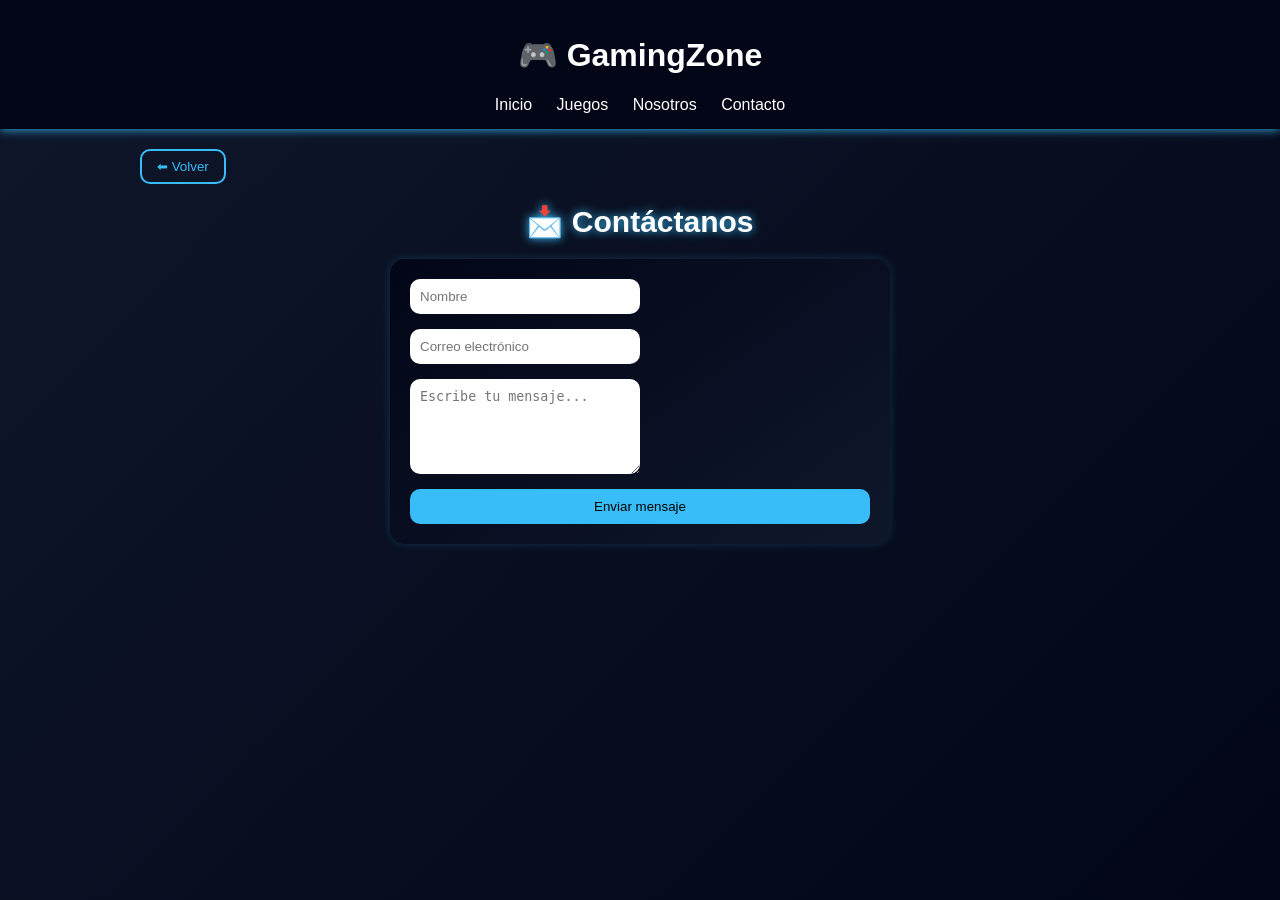
<file: contacto.html>
<header>
    <h1>🎮 GamingZone</h1>
    <nav>
        <a href="index.html">Inicio</a>
        <a href="juegos.html">Juegos</a>
        <a href="nosotros.html">Nosotros</a>
        <a href="contacto.html">Contacto</a>
    </nav>
</header>
<!DOCTYPE html>
<html lang="es">
<head>
    <meta charset="UTF-8">
    <title>Contacto</title>
    <link rel="stylesheet" href="css/estilos.css">
</head>

<body>

<div class="barra-superior">
    <button class="btn-volver" onclick="history.back()">⬅ Volver</button>
</div>

<h2 class="titulo-contacto">📩 Contáctanos</h2>

<div class="contacto-container">

    <form class="formulario">

        <input type="text" placeholder="Nombre" required>
        <input type="email" placeholder="Correo electrónico" required>

        <textarea placeholder="Escribe tu mensaje..." rows="5" required></textarea>

        <button type="submit">Enviar mensaje</button>

    </form>

</div>

</body>
</html>
</file>
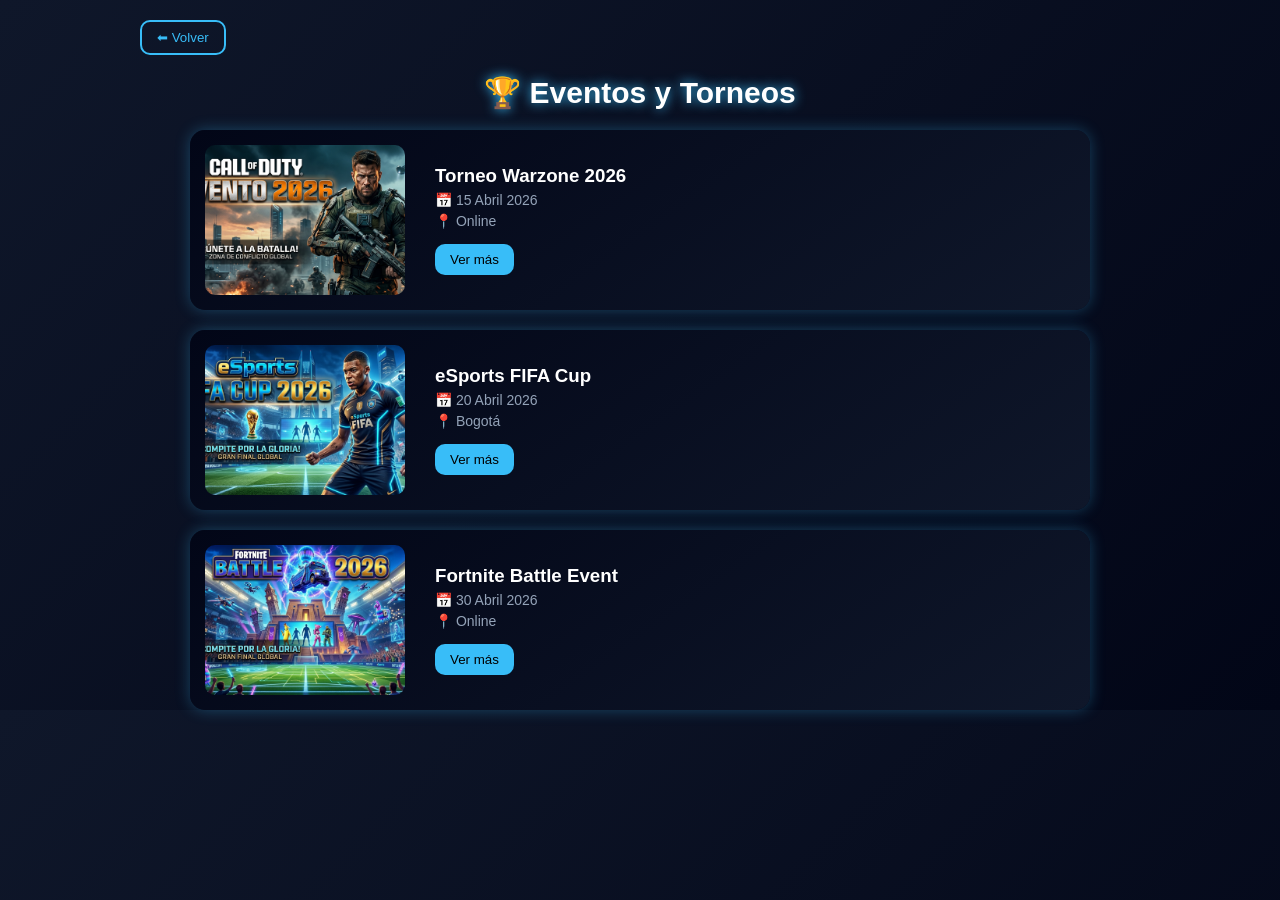
<file: eventos.html>
<!DOCTYPE html>
<html lang="es">
<head>
    <meta charset="UTF-8">
    <title>Eventos y Torneos</title>
    <link rel="stylesheet" href="css/estilos.css">
</head>

<body>

<div class="barra-superior">
    <button class="btn-volver" onclick="history.back()">⬅ Volver</button>
</div>

<h2 class="titulo-eventos">🏆 Eventos y Torneos</h2>

<div class="eventos-container">

    <div class="evento-card">
        <img src="Gemini_Generated_Image_eb010eb010eb010e.png">
        <div class="evento-info">
            <h3>Torneo Warzone 2026</h3>
            <p>📅 15 Abril 2026</p>
            <p>📍 Online</p>
            <button>Ver más</button>
        </div>
    </div>

    <div class="evento-card">
        <img src="Gemini_Generated_Image_appzklappzklappz.png">
        <div class="evento-info">
            <h3>eSports FIFA Cup</h3>
            <p>📅 20 Abril 2026</p>
            <p>📍 Bogotá</p>
            <button>Ver más</button>
        </div>
    </div>

    <div class="evento-card">
        <img src="Gemini_Generated_Image_hlc9yrhlc9yrhlc9.png">
        <div class="evento-info">
            <h3>Fortnite Battle Event</h3>
            <p>📅 30 Abril 2026</p>
            <p>📍 Online</p>
            <button>Ver más</button>
        </div>
    </div>

</div>

</body>
</html>
</file>
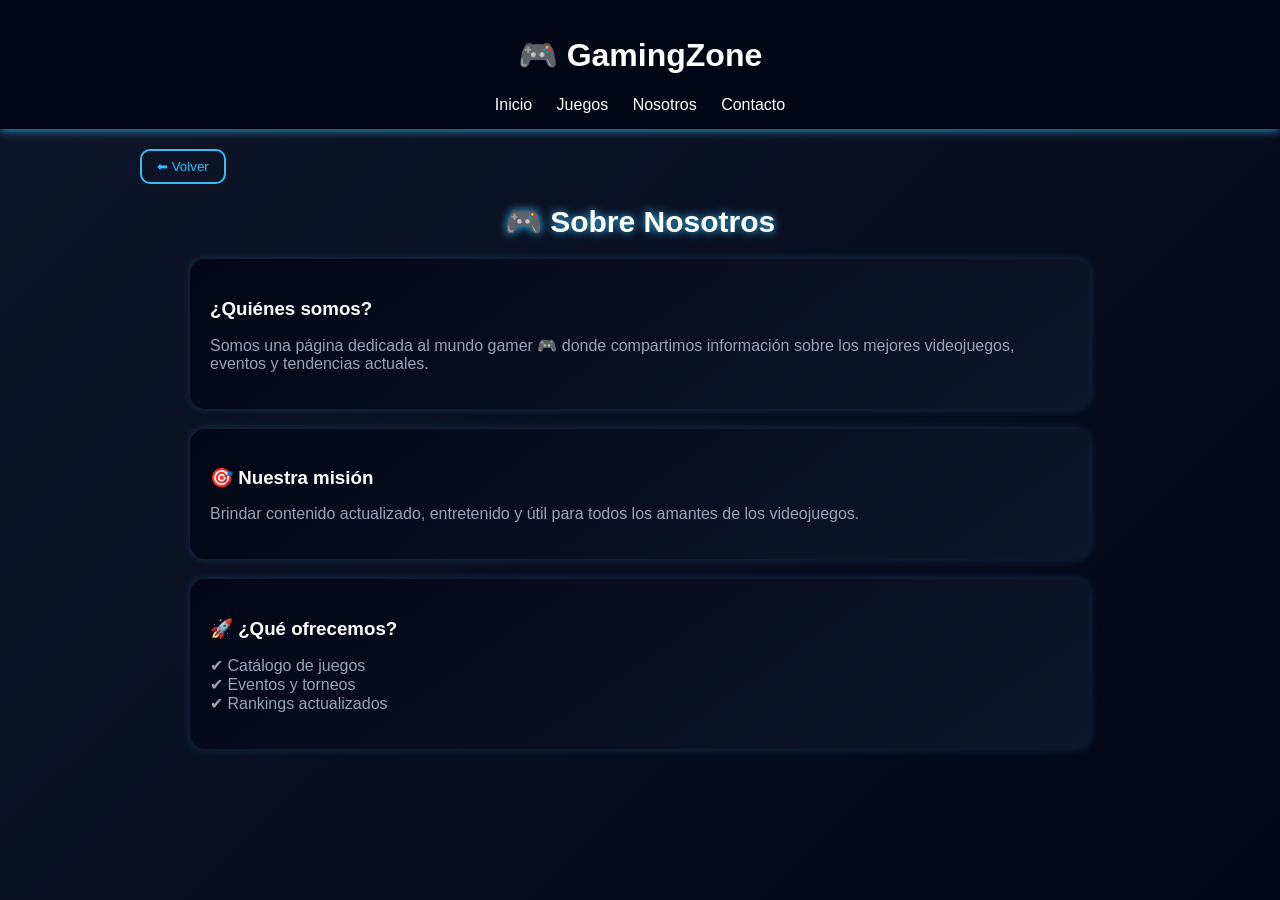
<file: nosotros.html>
<header>
    <h1>🎮 GamingZone</h1>
    <nav>
        <a href="index.html">Inicio</a>
        <a href="juegos.html">Juegos</a>
        <a href="nosotros.html">Nosotros</a>
        <a href="contacto.html">Contacto</a>
    </nav>
</header>
<!DOCTYPE html>
<html lang="es">
<head>
    <meta charset="UTF-8">
    <title>Nosotros</title>
    <link rel="stylesheet" href="css/estilos.css">
</head>

<body>

<div class="barra-superior">
    <button class="btn-volver" onclick="history.back()">⬅ Volver</button>
</div>

<h2 class="titulo-nosotros">🎮 Sobre Nosotros</h2>

<div class="nosotros-container">

    <div class="nosotros-card">
        <h3>¿Quiénes somos?</h3>
        <p>
            Somos una página dedicada al mundo gamer 🎮 donde compartimos
            información sobre los mejores videojuegos, eventos y tendencias actuales.
        </p>
    </div>

    <div class="nosotros-card">
        <h3>🎯 Nuestra misión</h3>
        <p>
            Brindar contenido actualizado, entretenido y útil para todos los amantes
            de los videojuegos.
        </p>
    </div>

    <div class="nosotros-card">
        <h3>🚀 ¿Qué ofrecemos?</h3>
        <p>
            ✔ Catálogo de juegos<br>
            ✔ Eventos y torneos<br>
            ✔ Rankings actualizados<br>
           
        </p>
    </div>

</div>

</body>
</html>
</file>
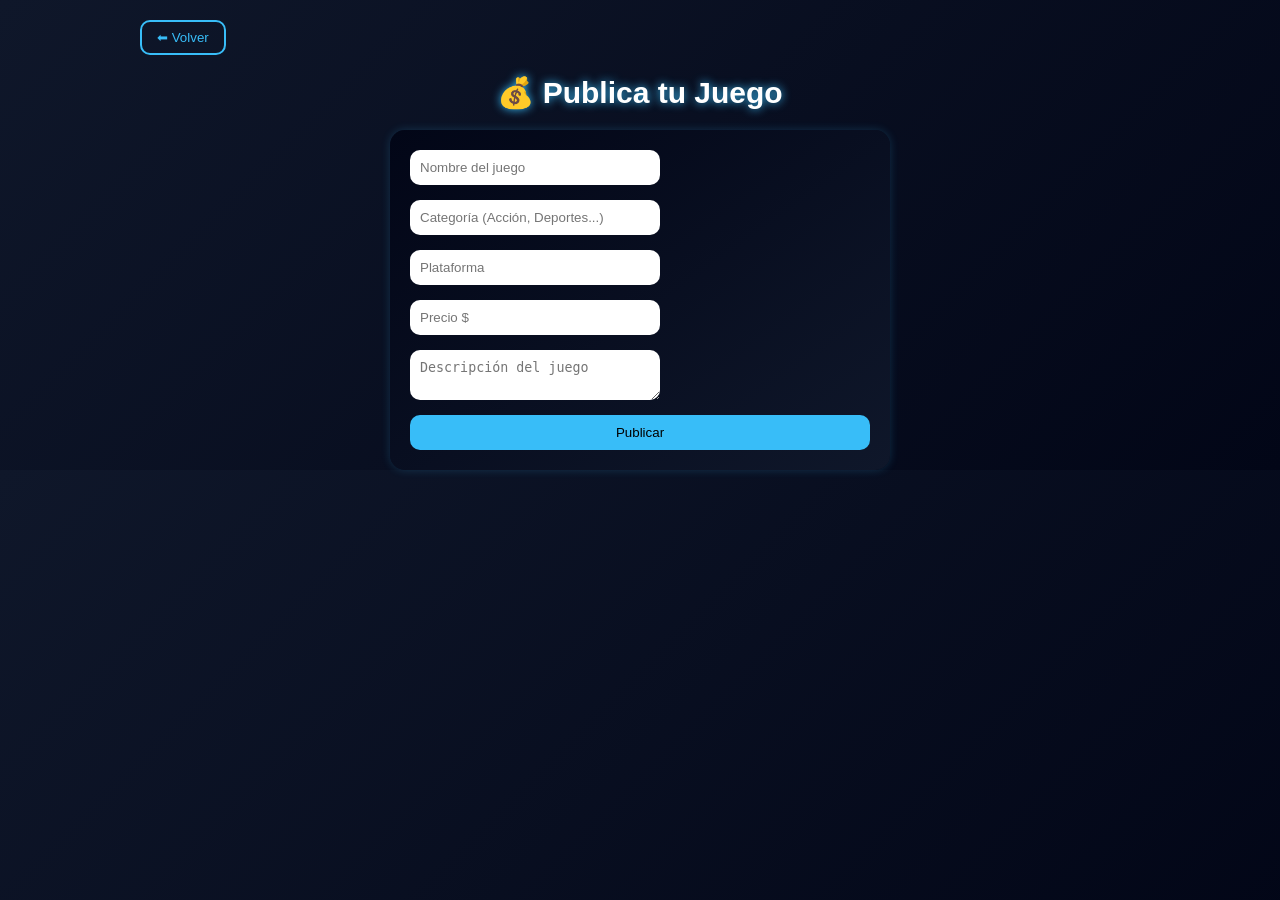
<file: venta.html>
<!DOCTYPE html>
<html lang="es">
<head>
    <meta charset="UTF-8">
    <title>Vender Juego</title>
    <link rel="stylesheet" href="css/estilos.css">
</head>

<body>

<div class="barra-superior">
    <button class="btn-volver" onclick="history.back()">⬅ Volver</button>
</div>

<h2 class="titulo-venta">💰 Publica tu Juego</h2>

<div class="venta-container">

    <form class="formulario" id="formVenta">

        <input type="text" id="nombreJuego" placeholder="Nombre del juego" required>

        <input type="text" id="categoria" placeholder="Categoría (Acción, Deportes...)" required>

        <input type="text" id="plataforma" placeholder="Plataforma" required>

        <input type="number" id="precio" placeholder="Precio $" required>

        <textarea id="descripcion" placeholder="Descripción del juego"></textarea>

        <button type="submit">Publicar</button>

    </form>

</div>

<script>
document.getElementById("formVenta").addEventListener("submit", function(e){
    e.preventDefault();
    alert("Juego publicado correctamente 🎮🔥");
    this.reset();
});
</script>

</body>
</html>
</file>
<file: css/estilos.css>
body {
    margin: 0;
    font-family: Arial;
    background: linear-gradient(135deg, #0f172a, #020617);
    color: white;
}

header {
    background: #020617;
    padding: 15px;
    text-align: center;
    box-shadow: 0 0 10px #38bdf8;
}

nav a {
    color: white;
    margin: 10px;
    text-decoration: none;
    transition: 0.3s;
}

nav a:hover {
    color: #38bdf8;
}

.banner {
    text-align: center;
    padding: 50px;
}

.banner h2 {
    font-size: 40px;
}

.contenedor {
    display: flex;
    justify-content: center;
    gap: 20px;
    padding: 20px;
}

.card {
    background: #020617;
    padding: 20px;
    border-radius: 15px;
    width: 220px;
    text-align: center;
    transition: 0.3s;
    box-shadow: 0 0 10px #38bdf8;
}

.card:hover {
    transform: scale(1.05);
}

input, textarea {
    width: 50%;
    padding: 10px;
}

button {
    background: #38bdf8;
    border: none;
    padding: 10px;
    cursor: pointer;
}

.carrusel {
    width: 60%;              
    max-width: 500px;        
    margin: 30px auto;       
    overflow: hidden;
    border-radius: 15px;
    box-shadow: 0 0 15px #38bdf8;
    position: relative;
}

.slides {
    display: flex;
    width: 100%;
}

.slides img {
    width: 100%;
    height: 220px;       
    object-fit: cover;
    border-radius: 15px;
}


.prev, .next {
    position: absolute;
    top: 50%;
    transform: translateY(-50%);
    background: rgba(0,0,0,0.5);
    color: white;
    border: none;
    font-size: 20px;
    padding: 8px 12px;
    cursor: pointer;
    border-radius: 50%;
}

/* IZQUIERDA */
.prev {
    left: 10px;
}

/* DERECHA */
.next {
    right: 10px;
}
.contenedor-cards {
    display: flex;
    justify-content: center;
    gap: 25px;
    padding: 40px;
    flex-wrap: wrap;
}

.card-noticia {
    background: #020617;
    width: 300px;
    border-radius: 15px;
    overflow: hidden;
    box-shadow: 0 0 15px #38bdf8;
    transition: 0.3s;
}

.card-noticia:hover {
    transform: translateY(-10px);
}

.card-noticia img {
    width: 100%;
    height: 180px;
    object-fit: cover;
}

.card-noticia h3 {
    padding: 10px;
}

.card-noticia p {
    padding: 0 10px;
    font-size: 14px;
}

.card-noticia button {
    margin: 10px;
    width: calc(100% - 20px);
    background: #38bdf8;
    border: none;
    padding: 10px;
    cursor: pointer;
    border-radius: 10px;
}

.card-noticia button:hover {
    background: #0ea5e9;
}


.titulo-eventos {
    text-align: center;
    font-size: 30px;
    margin: 20px;
    color: white;
    text-shadow: 0 0 10px #38bdf8;
}

/* CONTENEDOR */
.eventos-container {
    width: 90%;
    max-width: 900px;
    margin: auto;
    display: flex;
    flex-direction: column;
    gap: 20px;
}

/* TARJETAS */
.evento-card {
    display: flex;
    align-items: center;
    gap: 15px;
    background: #020617;
    border-radius: 15px;
    padding: 15px;
    position: relative;
    box-shadow: 0 0 10px rgba(56,189,248,0.2);
    transition: 0.3s;
}

.evento-card:hover {
    transform: scale(1.02);
    box-shadow: 0 0 15px #38bdf8;
}

/* IMAGEN */
.evento-card img {
    width: 120px;
    height: 80px;
    object-fit: cover;
    border-radius: 10px;
}

/* INFO */
.evento-info h3 {
    margin: 0;
}

.evento-info p {
    margin: 3px 0;
    color: #94a3b8;
    font-size: 14px;
}

/* RANKING */
.ranking {
    position: absolute;
    top: -10px;
    left: -10px;
    font-size: 22px;
}

/* DESTACAR TOP 1 */
.top1 {
    border-left: 5px solid gold;
}

/* BOTÓN VOLVER */
.barra-superior {
    width: 90%;
    max-width: 900px;
    margin: 20px auto;
}

.btn-volver {
    background: transparent;
    border: 2px solid #38bdf8;
    color: #38bdf8;
    padding: 8px 15px;
    border-radius: 10px;
    cursor: pointer;
}

.btn-volver:hover {
    background: #38bdf8;
    color: #020617;
}

/* TITULO */
.titulo-eventos {
    text-align: center;
    font-size: 30px;
    margin: 20px;
    color: white;
    text-shadow: 0 0 12px #38bdf8;
}

/* CONTENEDOR */
.eventos-container {
    width: 90%;
    max-width: 900px;
    margin: auto;
    display: flex;
    flex-direction: column;
    gap: 20px;
}

/* TARJETAS */
.evento-card {
    display: flex;
    background: linear-gradient(145deg, #020617, #0f172a);
    border-radius: 15px;
    overflow: hidden;
    box-shadow: 0 0 15px rgba(56,189,248,0.3);
    transition: 0.3s;
}

.evento-card:hover {
    transform: scale(1.02);
    box-shadow: 0 0 20px #38bdf8;
}

/* IMAGEN */
.evento-card img {
    width: 200px;
    height: 150px;
    object-fit: cover;
}

/* INFO */
.evento-info {
    padding: 15px;
    color: white;
}

.evento-info h3 {
    margin: 0;
}

.evento-info p {
    margin: 5px 0;
    color: #94a3b8;
}

/* BOTÓN */
.evento-info button {
    margin-top: 10px;
    padding: 8px 15px;
    background: #38bdf8;
    border: none;
    border-radius: 10px;
    cursor: pointer;
}

.evento-info button:hover {
    background: #0ea5e9;
}
/* TITULO */
.titulo-juegos {
    text-align: center;
    font-size: 30px;
    margin: 20px;
    color: white;
    text-shadow: 0 0 10px #38bdf8;
}

/* CONTENEDOR */
.juegos-container {
    width: 90%;
    max-width: 1000px;
    margin: auto;
    display: grid;
    grid-template-columns: repeat(auto-fit, minmax(220px, 1fr));
    gap: 20px;
}

/* TARJETAS */
.juego-card {
    background: linear-gradient(145deg, #020617, #0f172a);
    border-radius: 15px;
    padding: 15px;
    text-align: center;
    transition: 0.3s;
    box-shadow: 0 0 10px rgba(56,189,248,0.2);
}

/* HOVER */
.juego-card:hover {
    transform: translateY(-8px);
    box-shadow: 0 0 15px #38bdf8;
}

/* IMAGEN PEQUEÑA Y CENTRADA */
.juego-card img {
    width: 100px;
    height: 100px;
    object-fit: cover;
    border-radius: 12px;
    display: block;
    margin: 10px auto;
    box-shadow: 0 0 10px #38bdf8;
}

/* INFO */
.juego-info h3 {
    margin: 10px 0 5px;
}

.juego-info p {
    margin: 3px 0;
    color: #94a3b8;
    font-size: 14px;
}

/* BOTÓN */
.juego-info button {
    margin-top: 10px;
    padding: 8px 15px;
    background: #38bdf8;
    border: none;
    border-radius: 10px;
    cursor: pointer;
    transition: 0.3s;
}

.juego-info button:hover {
    background: #0ea5e9;
}

/* BOTÓN VOLVER */
.barra-superior {
    width: 90%;
    max-width: 1000px;
    margin: 20px auto;
}

.btn-volver {
    background: transparent;
    border: 2px solid #38bdf8;
    color: #38bdf8;
    padding: 8px 15px;
    border-radius: 10px;
    cursor: pointer;
}

.btn-volver:hover {
    background: #38bdf8;
    color: #020617;
}

/* ESTRELLAS */
.estrellas {
    color: gold;
    margin-top: 5px;
    font-size: 18px;
}

/* CONTENEDOR */
.juegos-container {
    width: 90%;
    max-width: 1000px;
    margin: auto;
    display: grid;
    grid-template-columns: repeat(auto-fit, minmax(220px, 1fr));
    gap: 20px;
}

/* TARJETA */
.juego-card {
    background: #020617;
    border-radius: 15px;
    padding: 15px;
    text-align: center;
    position: relative;
    overflow: hidden;
    transition: 0.3s;
    box-shadow: 0 0 10px rgba(56,189,248,0.2);
}

/* HOVER */
.juego-card:hover {
    transform: translateY(-8px);
    box-shadow: 0 0 20px #38bdf8;
}

/* IMAGEN */
.juego-card img {
    width: 100px;
    height: 100px;
    object-fit: cover;
    border-radius: 12px;
    margin: 10px auto;
    display: block;
    transition: 0.3s;
}

/* ZOOM */
.juego-card:hover img {
    transform: scale(1.1);
}

/* ETIQUETA */
.tag {
    position: absolute;
    top: 10px;
    right: 10px;
    background: #38bdf8;
    color: #020617;
    padding: 3px 8px;
    border-radius: 8px;
    font-size: 12px;
}

/* INFO */
.juego-info h3 {
    margin: 10px 0 5px;
}

.juego-info p {
    margin: 3px 0;
    color: #94a3b8;
    font-size: 14px;
}

/* RATING */
.rating {
    color: gold;
    font-weight: bold;
}

/* BARRA */
.popularidad {
    height: 6px;
    background: #1e293b;
    border-radius: 10px;
    margin-top: 8px;
}

.popularidad div {
    height: 100%;
    background: #38bdf8;
    border-radius: 10px;
}

/* INFO EXTRA */
.extra {
    margin-top: 8px;
    font-size: 12px;
    color: #38bdf8;
    opacity: 0;
    transition: 0.3s;
}

/* MOSTRAR EN HOVER */
.juego-card:hover .extra {
    opacity: 1;
}

/* BOTÓN VOLVER */
.barra-superior {
    width: 90%;
    max-width: 1000px;
    margin: 20px auto;
}

.btn-volver {
    background: transparent;
    border: 2px solid #38bdf8;
    color: #38bdf8;
    padding: 8px 15px;
    border-radius: 10px;
    cursor: pointer;
}

.btn-volver:hover {
    background: #38bdf8;
    color: #020617;
}

/* TITULO */
.titulo-nosotros {
    text-align: center;
    font-size: 30px;
    margin: 20px;
    color: white;
    text-shadow: 0 0 10px #38bdf8;
}

/* CONTENEDOR */
.nosotros-container {
    width: 90%;
    max-width: 900px;
    margin: auto;
    display: flex;
    flex-direction: column;
    gap: 20px;
}

/* TARJETAS */
.nosotros-card {
    background: linear-gradient(145deg, #020617, #0f172a);
    padding: 20px;
    border-radius: 15px;
    color: white;
    box-shadow: 0 0 10px rgba(56,189,248,0.2);
    transition: 0.3s;
}

/* HOVER */
.nosotros-card:hover {
    transform: scale(1.02);
    box-shadow: 0 0 15px #38bdf8;
}

.nosotros-card h3 {
    margin-bottom: 10px;
}

.nosotros-card p {
    color: #94a3b8;
}

/* TITULO */
.titulo-contacto {
    text-align: center;
    font-size: 30px;
    margin: 20px;
    color: white;
    text-shadow: 0 0 10px #38bdf8;
}

/* CONTENEDOR */
.contacto-container {
    width: 90%;
    max-width: 500px;
    margin: auto;
}

/* FORMULARIO */
.formulario {
    display: flex;
    flex-direction: column;
    gap: 15px;
    background: linear-gradient(145deg, #020617, #0f172a);
    padding: 20px;
    border-radius: 15px;
    box-shadow: 0 0 10px rgba(56,189,248,0.2);
}

/* INPUTS */
.formulario input,
.formulario textarea {
    padding: 10px;
    border-radius: 10px;
    border: none;
    outline: none;
}

/* BOTÓN */
.formulario button {
    padding: 10px;
    background: #38bdf8;
    border: none;
    border-radius: 10px;
    cursor: pointer;
    transition: 0.3s;
}

.formulario button:hover {
    background: #0ea5e9;
}
#lista-juegos {
    display: grid;
    grid-template-columns: repeat(auto-fit, minmax(200px, 1fr));
    gap: 15px;
    width: 90%;
    margin: auto;
}
.titulo-venta {
    text-align: center;
    font-size: 30px;
    margin: 20px;
    color: white;
    text-shadow: 0 0 10px #38bdf8;
}

.venta-container {
    width: 90%;
    max-width: 500px;
    margin: auto;
}   
=======
.juegos-populares {
  padding: 20px;
  text-align: center;
}

.cards {
  display: flex;
  justify-content: center;
  gap: 15px;
}

.card {
  background: #222;
  color: white;
  padding: 15px;
  border-radius: 10px;
  width: 200px;
}

.card:hover {
  transform: scale(1.1);
  transition: 0.3s;
}
nav a {
  margin: 10px;
  text-decoration: none;
  color: white;
}

nav a:hover {
  color: red;
}
>>>>>>> 0ab98cb2160877101c02327fdebba66bc50bd204
</file>
